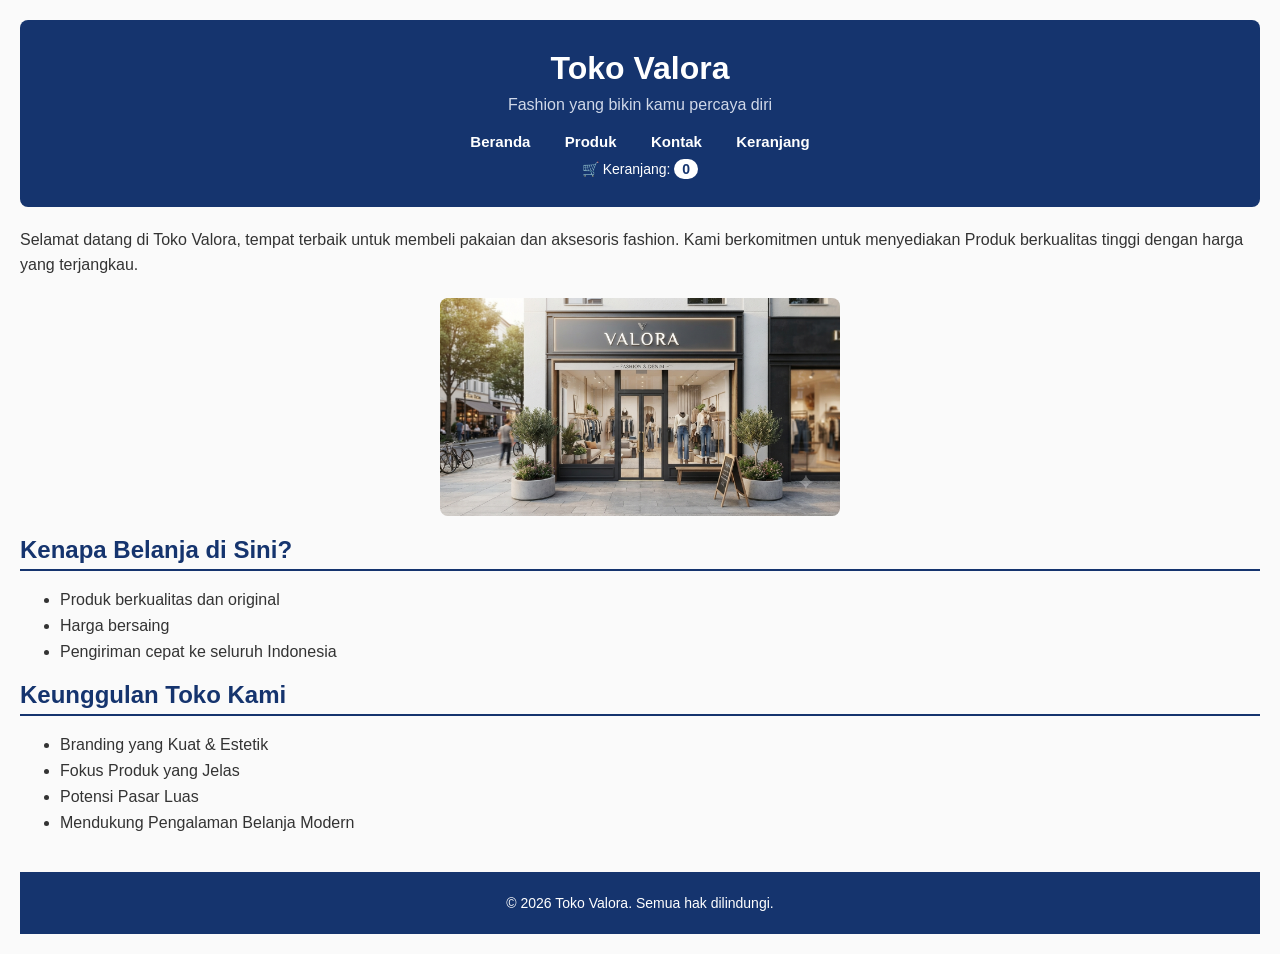
<file: index.html>
<!DOCTYPE html>
<html lang="id">
<head>
  <link rel="stylesheet" href="hari-2-style.css">
  <meta charset="UTF-8">
  <title>Toko Valora - Fashion Berkualitas Harga Terjangkau</title>
  <meta name="description" content="Toko Valora menjual produk fashion pria berkualitas seperti kemeja linen, celana chino, tas selempang, dan jaket kulit dengan harga terjangkau dan pengiriman cepat ke seluruh Indonesia.">
  <meta name="viewport" content="width=device-width, initial-scale=1.0">
</head>
<body>

<div class="header">
  <h1>Toko Valora</h1>
  <p>Fashion yang bikin kamu percaya diri</p>
  <nav class="menu">
  <a href="index.html">Beranda</a>
  <a href="produk.html">Produk</a>
  <a href="kontak.html">Kontak</a>
  <a href="keranjang.html">Keranjang</a>
</nav>
  <div class="keranjang-info">
    🛒 Keranjang: <span id="jumlah-keranjang">0</span>
  </div>
</div>

<p>
  Selamat datang di Toko Valora, tempat terbaik untuk membeli pakaian dan aksesoris fashion.
  Kami berkomitmen untuk menyediakan Produk berkualitas tinggi dengan harga yang terjangkau.
</p>

<img src="Gambar Toko.png" alt="Tampilan depan Toko Valora - toko fashion online terpercaya">

<h2>Kenapa Belanja di Sini?</h2>
<ul>
  <li>Produk berkualitas dan original</li>
  <li>Harga bersaing</li>
  <li>Pengiriman cepat ke seluruh Indonesia</li>
</ul>

<h2>Keunggulan Toko Kami</h2>
<ul>
  <li>Branding yang Kuat & Estetik</li>
  <li>Fokus Produk yang Jelas</li>
  <li>Potensi Pasar Luas</li>
  <li>Mendukung Pengalaman Belanja Modern</li>
</ul>

<div class="footer">
  <p>&copy; 2026 Toko Valora. Semua hak dilindungi.</p>
</div>

<script src="script.js"></script>
</body>
</html>
</file>
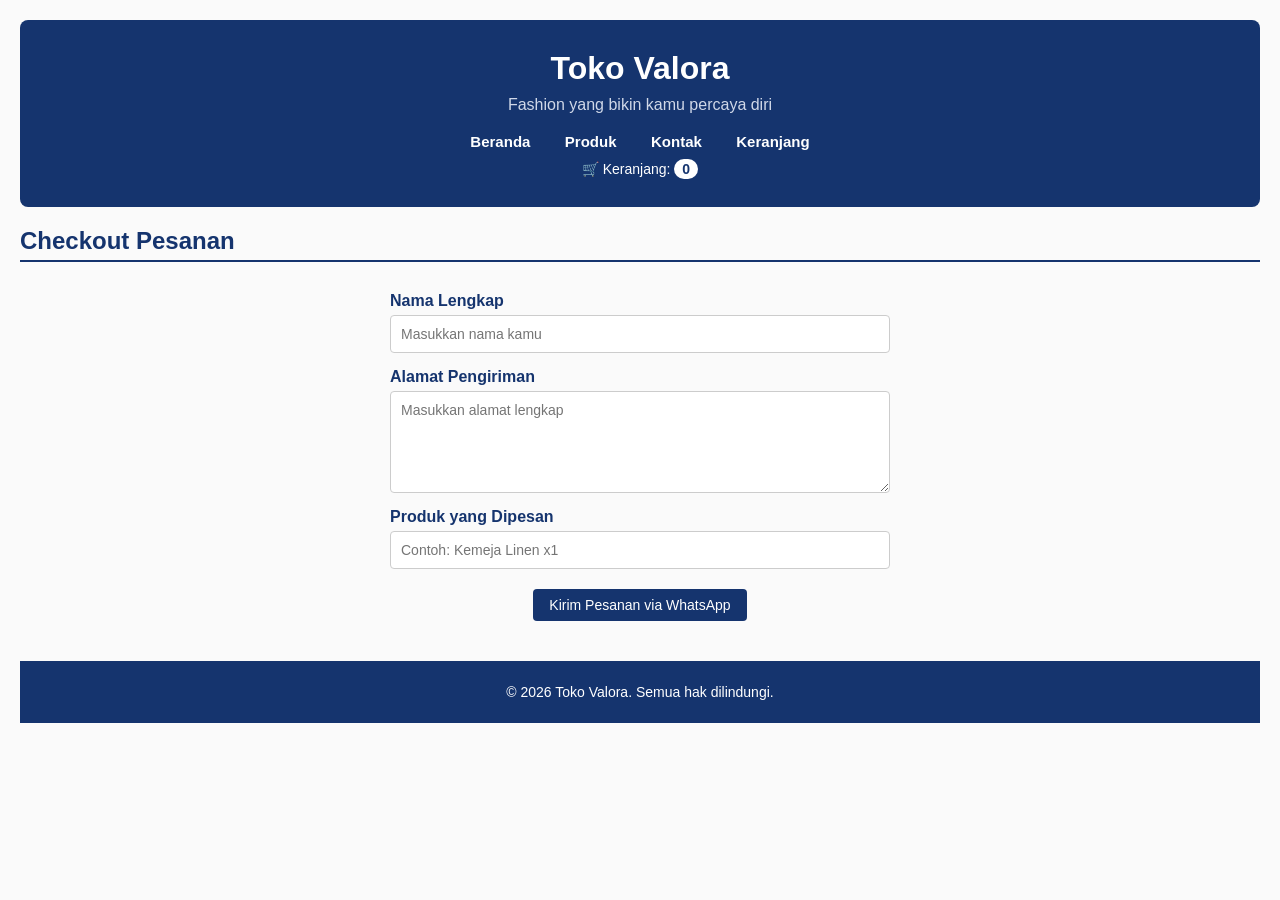
<file: checkout.html>
<!DOCTYPE html>
<html lang="id">
<head>
  <link rel="stylesheet" href="hari-2-style.css">
  <meta charset="UTF-8">
  <title>Checkout Pesanan | Toko Valora</title>
  <meta name="description" content="Selesaikan pesanan kamu di Toko Valora dengan mudah dan cepat, langsung terhubung ke WhatsApp untuk konfirmasi.">
  <meta name="viewport" content="width=device-width, initial-scale=1.0">
</head>
<body>

<div class="header">
  <h1>Toko Valora</h1>
  <p>Fashion yang bikin kamu percaya diri</p>
 <nav class="menu">
  <a href="index.html">Beranda</a>
  <a href="produk.html">Produk</a>
  <a href="kontak.html">Kontak</a>
  <a href="keranjang.html">Keranjang</a>
</nav>
  <div class="keranjang-info">
    🛒 Keranjang: <span id="jumlah-keranjang">0</span>
  </div>
</div>
<h2>Checkout Pesanan</h2>

<form id="form-checkout" class="form-checkout">

  <label for="nama">Nama Lengkap</label>
  <input type="text" id="nama" placeholder="Masukkan nama kamu" required>

  <label for="alamat">Alamat Pengiriman</label>
  <textarea id="alamat" placeholder="Masukkan alamat lengkap" required></textarea>

  <label for="produk">Produk yang Dipesan</label>
  <input type="text" id="produk" placeholder="Contoh: Kemeja Linen x1" required>

  <button type="submit" class="btn-checkout">Kirim Pesanan via WhatsApp</button>

</form>

<div class="footer">
  <p>&copy; 2026 Toko Valora. Semua hak dilindungi.</p>
</div>

<script src="script.js"></script>
</body>
</html>
</file>
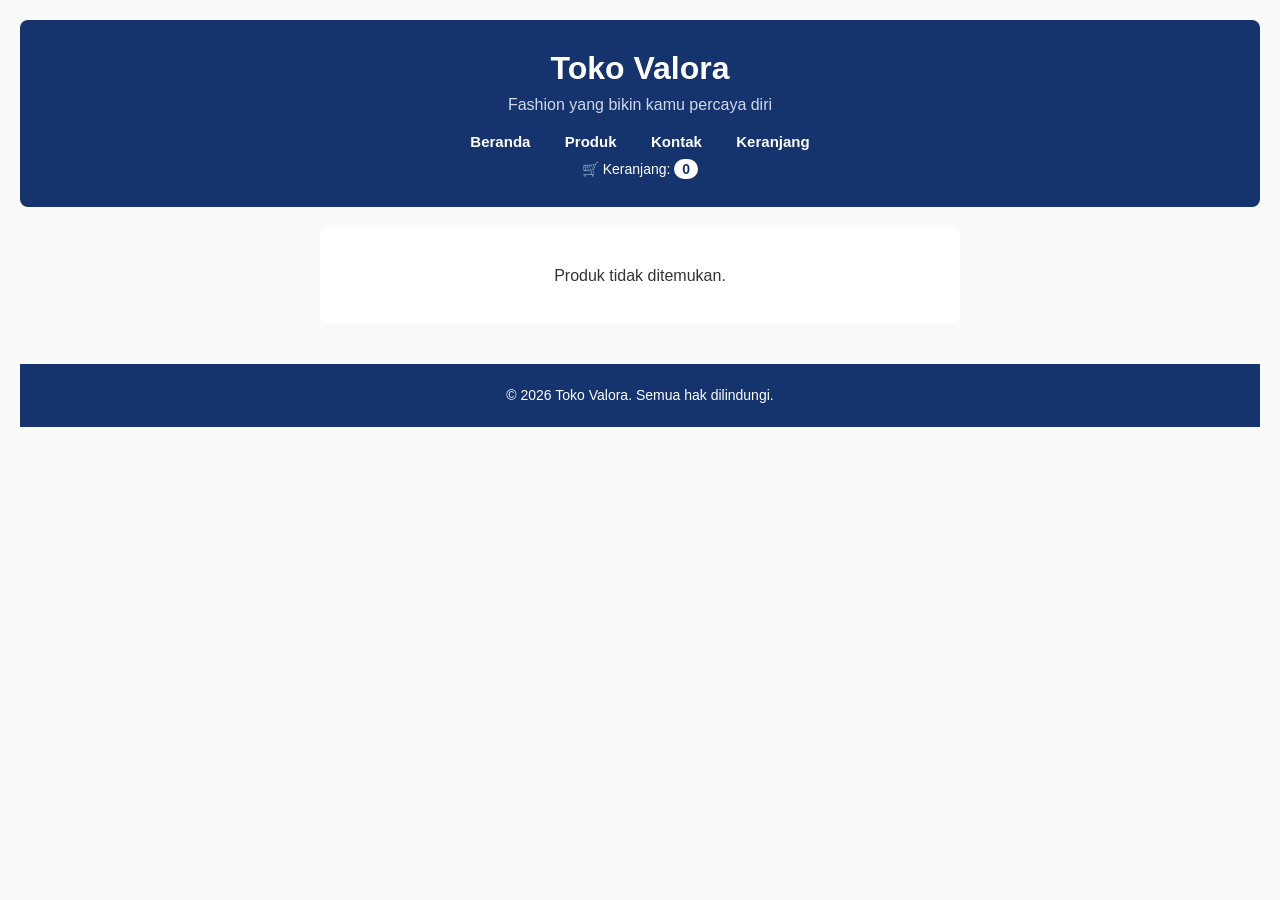
<file: detail-produk.html>
<!DOCTYPE html>
<html lang="id">
<head>
  <link rel="stylesheet" href="hari-2-style.css">
  <meta charset="UTF-8">
  <title>Detail Produk - Toko Valora</title>
  <meta name="viewport" content="width=device-width, initial-scale=1.0">
</head>
<body>

<div class="header">
  <h1>Toko Valora</h1>
  <p>Fashion yang bikin kamu percaya diri</p>
  <nav class="menu">
    <a href="index.html">Beranda</a>
    <a href="produk.html">Produk</a>
    <a href="kontak.html">Kontak</a>
    <a href="keranjang.html">Keranjang</a>
  </nav>
  <div class="keranjang-info">
    🛒 Keranjang: <span id="jumlah-keranjang">0</span>
  </div>
</div>

<div id="detail-produk-container" class="detail-produk-container">
  <!-- Detail produk akan muncul otomatis di sini lewat JavaScript -->
</div>

<div class="footer">
  <p>&copy; 2026 Toko Valora. Semua hak dilindungi.</p>
</div>
<div id="toast-notif" class="toast-notif"></div>

<script src="script.js"></script>
</body>
</html>
</file>
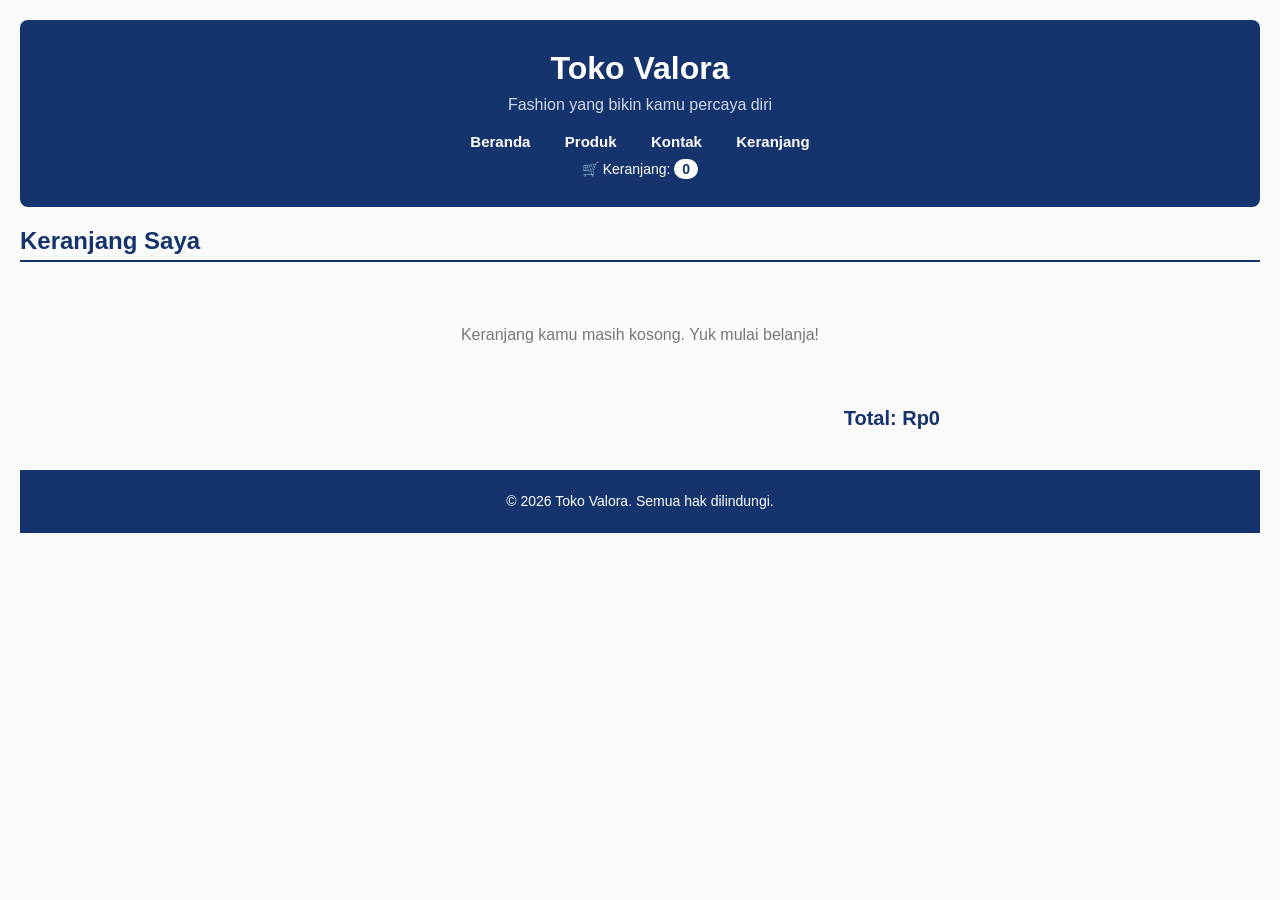
<file: keranjang.html>
<!DOCTYPE html>
<html lang="id">
<head>
  <link rel="stylesheet" href="hari-2-style.css">
  <meta charset="UTF-8">
  <title>Keranjang Belanja Saya | Toko Valora</title>
  <meta name="description" content="Lihat produk yang sudah kamu tambahkan ke keranjang belanja di Toko Valora sebelum melanjutkan ke checkout.">
  <meta name="viewport" content="width=device-width, initial-scale=1.0">
</head>
<body>

<div class="header">
  <h1>Toko Valora</h1>
  <p>Fashion yang bikin kamu percaya diri</p>
  <nav class="menu">
  <a href="index.html">Beranda</a>
  <a href="produk.html">Produk</a>
  <a href="kontak.html">Kontak</a>
  <a href="keranjang.html">Keranjang</a>
</nav>
  <div class="keranjang-info">
    🛒 Keranjang: <span id="jumlah-keranjang">0</span>
  </div>
</div>

<h2>Keranjang Saya</h2>

<div id="daftar-keranjang" class="daftar-keranjang">
  <!-- Item keranjang akan muncul otomatis di sini lewat JavaScript -->
</div>

<div class="total-harga">
  Total: <span id="total-harga">Rp0</span>
</div>

<a href="checkout.html" id="btn-checkout-link" class="btn-tambah btn-checkout-link">Lanjut ke Checkout</a>

<div class="footer">
  <p>&copy; 2026 Toko Valora. Semua hak dilindungi.</p>
</div>

<script src="script.js"></script>
</body>
</html>
</file>
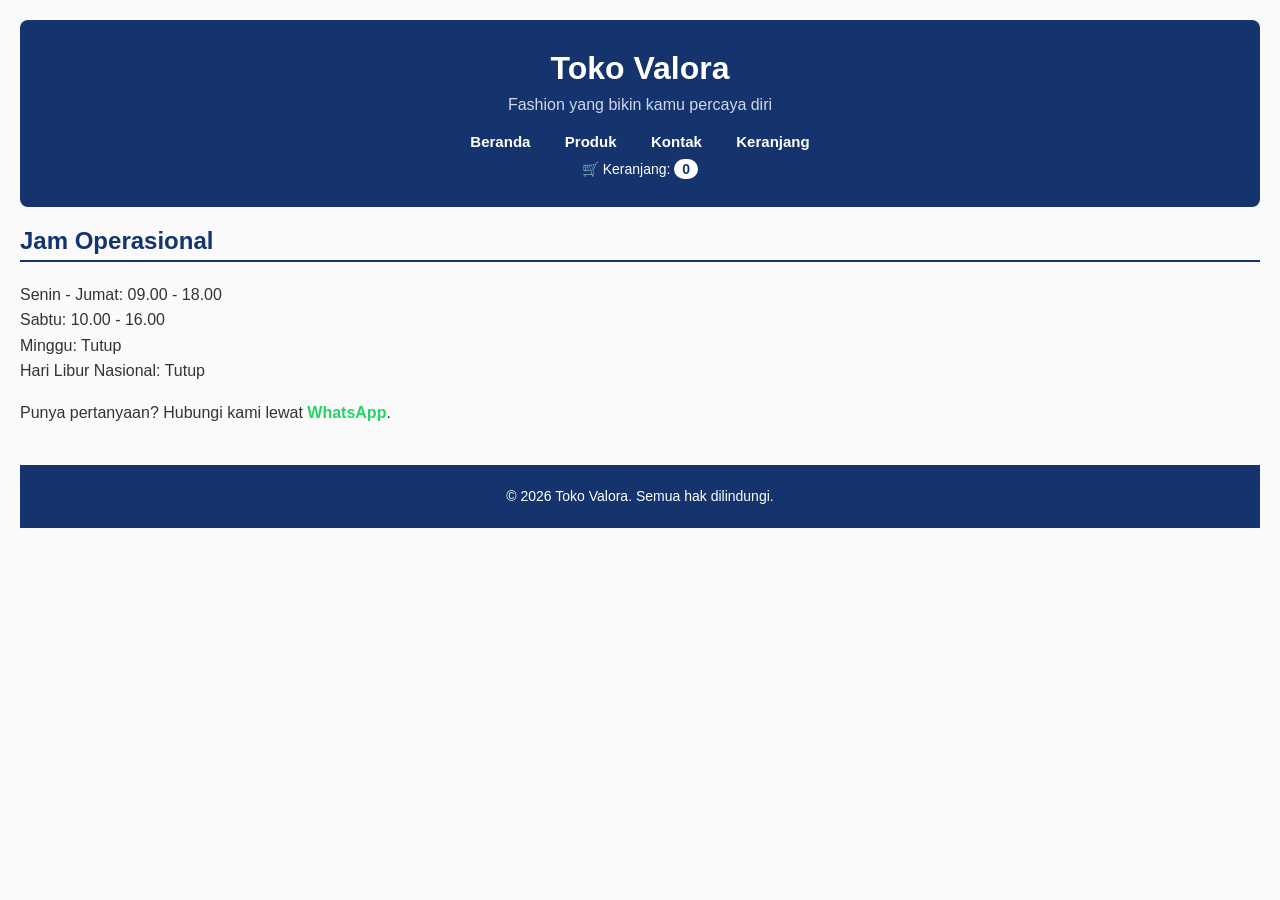
<file: kontak.html>
<!DOCTYPE html>
<html lang="id">
<head>
  <link rel="stylesheet" href="hari-2-style.css">
  <meta charset="UTF-8">
  <title>Hubungi Kami - Jam Operasional & WhatsApp | Toko Valora</title>
  <meta name="description" content="Hubungi Toko Valora untuk pertanyaan seputar produk dan pemesanan. Cek jam operasional dan hubungi kami langsung lewat WhatsApp.">
  <meta name="viewport" content="width=device-width, initial-scale=1.0">
</head>
<body>

<div class="header">
  <h1>Toko Valora</h1>
  <p>Fashion yang bikin kamu percaya diri</p>
 <nav class="menu">
  <a href="index.html">Beranda</a>
  <a href="produk.html">Produk</a>
  <a href="kontak.html">Kontak</a>
  <a href="keranjang.html">Keranjang</a>
</nav>
  <div class="keranjang-info">
    🛒 Keranjang: <span id="jumlah-keranjang">0</span>
  </div>
</div>

<h2>Jam Operasional</h2>
<p>
  Senin - Jumat: 09.00 - 18.00 <br>
  Sabtu: 10.00 - 16.00 <br>
  Minggu: Tutup <br>
  Hari Libur Nasional: Tutup
</p>
<p>
  Punya pertanyaan? Hubungi kami lewat
  <a href="https://wa.me/6281234567890">WhatsApp</a>.
</p>

<div class="footer">
  <p>&copy; 2026 Toko Valora. Semua hak dilindungi.</p>
</div>
<script src="script.js"></script>
</body>
</html>
</file>
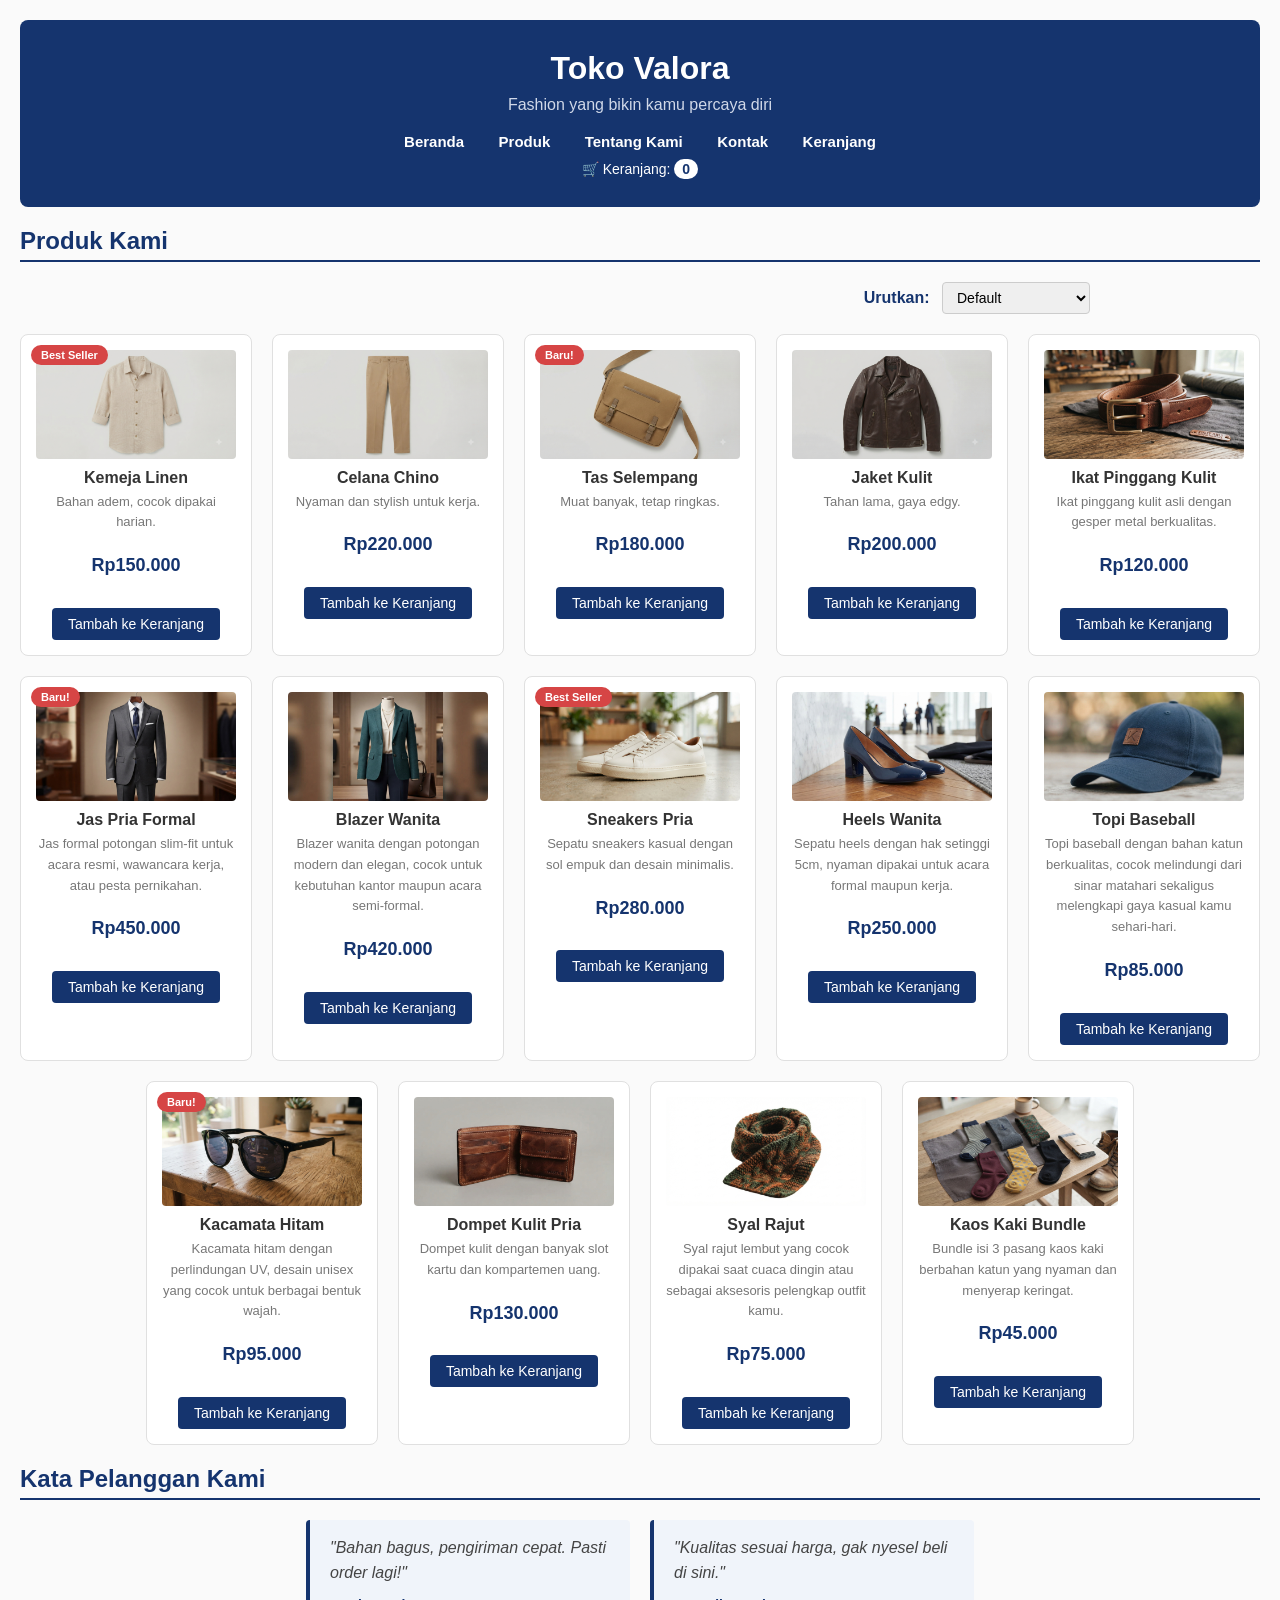
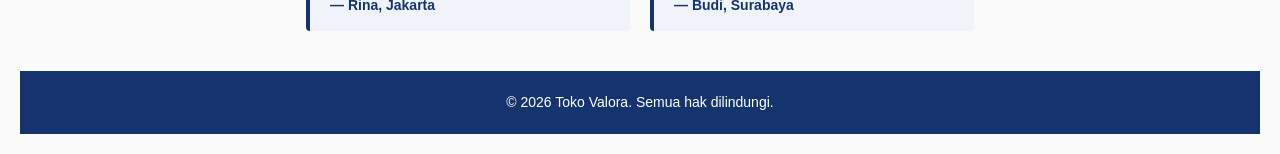
<file: produk.html>
<!DOCTYPE html>
<html lang="id">
<head>
  <link rel="stylesheet" href="hari-2-style.css">
  <meta charset="UTF-8">
  <title>Produk Fashion - Kemeja, Celana, Tas & Jaket | Toko Valora</title>
  <meta name="description" content="Jelajahi koleksi produk fashion Toko Valora: kemeja linen, celana chino, tas selempang, dan jaket kulit dengan kualitas terbaik dan harga terjangkau.">
  <meta name="viewport" content="width=device-width, initial-scale=1.0">
</head>
<body>

<div class="header">
  <h1>Toko Valora</h1>
  <p>Fashion yang bikin kamu percaya diri</p>
 <nav class="menu">
  <a href="index.html">Beranda</a>
  <a href="produk.html">Produk</a>
  <a href="tentang.html">Tentang Kami</a>
  <a href="kontak.html">Kontak</a>
  <a href="keranjang.html">Keranjang</a>
</nav>
  <div class="keranjang-info">
    🛒 Keranjang: <span id="jumlah-keranjang">0</span>
  </div>
</div>

<h2>Produk Kami</h2>

<div class="filter-container">
  <label for="urutkan">Urutkan:</label>
  <select id="urutkan">
    <option value="default">Default</option>
    <option value="termurah">Harga: Termurah</option>
    <option value="termahal">Harga: Termahal</option>
  </select>
</div>

<div id="produk-container" class="produk-container">
  <!-- Card produk akan muncul otomatis di sini lewat JavaScript -->
</div>

<h2>Kata Pelanggan Kami</h2>
<div class="testimoni-container">

  <div class="testimoni-card">
    <p class="testimoni-teks">"Bahan bagus, pengiriman cepat. Pasti order lagi!"</p>
    <p class="testimoni-nama">— Rina, Jakarta</p>
  </div>

  <div class="testimoni-card">
    <p class="testimoni-teks">"Kualitas sesuai harga, gak nyesel beli di sini."</p>
    <p class="testimoni-nama">— Budi, Surabaya</p>
  </div>

</div>

<div class="footer">
  <p>&copy; 2026 Toko Valora. Semua hak dilindungi.</p>
</div>
<div id="toast-notif" class="toast-notif"></div>

<script src="script.js"></script>
</body>
</html>
</file>
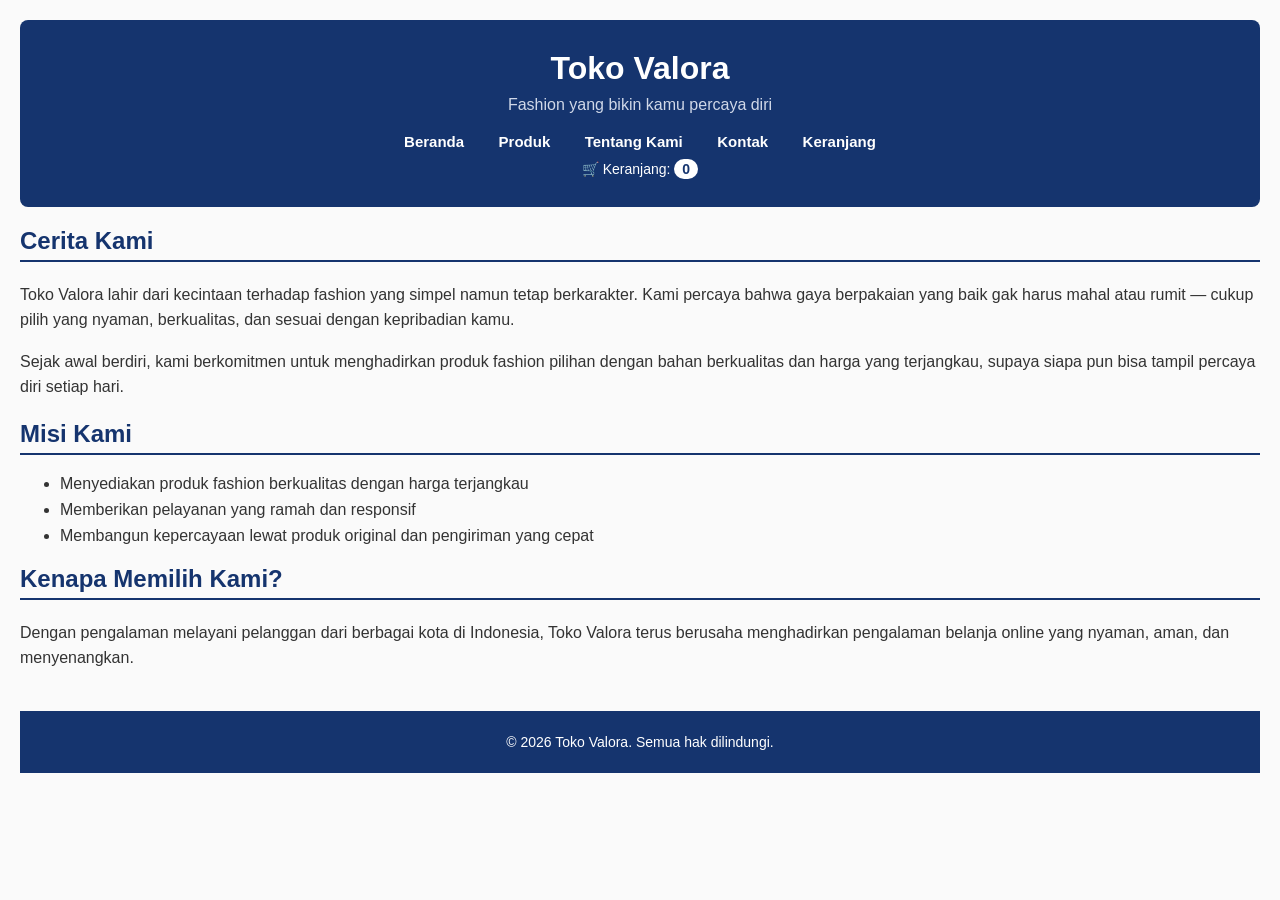
<file: tentang.html>
<!DOCTYPE html>
<html lang="id">
<head>
  <link rel="stylesheet" href="hari-2-style.css">
  <meta charset="UTF-8">
  <title>Tentang Kami - Cerita Toko Valora</title>
  <meta name="description" content="Kenali lebih dekat Toko Valora, toko fashion online yang menghadirkan produk berkualitas dengan harga terjangkau untuk gaya sehari-hari kamu.">
  <meta name="viewport" content="width=device-width, initial-scale=1.0">
</head>
<body>

<div class="header">
  <h1>Toko Valora</h1>
  <p>Fashion yang bikin kamu percaya diri</p>
  <nav class="menu">
    <a href="index.html">Beranda</a>
    <a href="produk.html">Produk</a>
    <a href="tentang.html">Tentang Kami</a>
    <a href="kontak.html">Kontak</a>
    <a href="keranjang.html">Keranjang</a>
  </nav>
  <div class="keranjang-info">
    🛒 Keranjang: <span id="jumlah-keranjang">0</span>
  </div>
</div>

<h2>Cerita Kami</h2>
<p>
  Toko Valora lahir dari kecintaan terhadap fashion yang simpel namun tetap berkarakter.
  Kami percaya bahwa gaya berpakaian yang baik gak harus mahal atau rumit — cukup pilih
  yang nyaman, berkualitas, dan sesuai dengan kepribadian kamu.
</p>
<p>
  Sejak awal berdiri, kami berkomitmen untuk menghadirkan produk fashion pilihan dengan
  bahan berkualitas dan harga yang terjangkau, supaya siapa pun bisa tampil percaya diri
  setiap hari.
</p>

<h2>Misi Kami</h2>
<ul>
  <li>Menyediakan produk fashion berkualitas dengan harga terjangkau</li>
  <li>Memberikan pelayanan yang ramah dan responsif</li>
  <li>Membangun kepercayaan lewat produk original dan pengiriman yang cepat</li>
</ul>

<h2>Kenapa Memilih Kami?</h2>
<p>
  Dengan pengalaman melayani pelanggan dari berbagai kota di Indonesia, Toko Valora terus
  berusaha menghadirkan pengalaman belanja online yang nyaman, aman, dan menyenangkan.
</p>

<div class="footer">
  <p>&copy; 2026 Toko Valora. Semua hak dilindungi.</p>
</div>

<script src="script.js"></script>
</body>
</html>
</file>
<file: hari-2-style.css>
/* ===== Pengaturan Umum ===== */
body {
  font-family: Arial, sans-serif;
  color: #333333;
  background-color: #fafafa;
  margin: 0;
  padding: 20px;
}

/* ===== Judul Utama ===== */
h1 {
  color: #15346e;
  text-align: center;
}

/* ===== Sub Judul ===== */
h2 {
  color: #15346e;
  border-bottom: 2px solid #15346e;
  padding-bottom: 5px;
}

/* ===== Paragraf ===== */
p {
  line-height: 1.6;
}

/* ===== Gambar ===== */
img {
  width: 100%;
  max-width: 400px;
  display: block;
  margin: 20px auto;
  border-radius: 8px;
}

/* ===== List ===== */
li {
  margin-bottom: 8px;
}

/* ===== Link ===== */
a {
  color: #25D366;
  font-weight: bold;
  text-decoration: none;
}

/* ===== Header Toko ===== */
.header {
  background-color: #15346e;
  padding: 30px 20px;
  border-radius: 8px;
  margin-bottom: 20px;
}

.header h1 {
  color: white;
  margin: 0;
}

.header p {
  color: #d0d8e8;
  text-align: center;
  margin: 5px 0 0 0;
}

/* ===== Efek Hover ===== */
a:hover {
  color: #128C4A;
  text-decoration: underline;
}

li {
  transition: color 0.2s;
}

li:hover {
  color: #15346e;
}

/* ===== Footer ===== */
.footer {
  margin-top: 40px;
  padding: 20px;
  background-color: #15346e;
  text-align: center;
}

.footer p {
  color: white;
  margin: 0;
  font-size: 14px;
}

/* ===== Grid Produk (Flexbox) ===== */
.produk-container {
  display: flex;
  gap: 20px;
  flex-wrap: wrap;
  justify-content: center;
  margin: 20px 0;
}

.produk-card {
  background-color: white;
  border: 1px solid #e0e0e0;
  border-radius: 8px;
  padding: 15px;
  width: 200px;
  text-align: center;
  transition: transform 0.2s, box-shadow 0.2s;
}

.produk-card:hover {
  transform: translateY(-5px);
  box-shadow: 0 8px 16px rgba(0,0,0,0.1);
}

.produk-card img {
  width: 100%;
  max-width: 100%;
  border-radius: 4px;
  margin: 0 0 10px 0;
}

.produk-card h3 {
  font-size: 16px;
  margin: 5px 0;
  color: #333333;
}

.harga {
  color: #15346e;
  font-weight: bold;
  font-size: 18px;
}

/* ===== Responsive: Layar Tablet & HP ===== */
@media (max-width: 768px) {
  .header h1 {
    font-size: 24px;
  }

  .produk-card {
    width: 45%;
  }
}

/* ===== Responsive: Layar HP Kecil ===== */
@media (max-width: 480px) {
  .produk-card {
    width: 100%;
  }

  .header {
    padding: 20px 10px;
  }
}

/* ===== Menu Navigasi ===== */
.menu {
  margin-top: 15px;
  text-align: center;
}

.menu a {
  color: white;
  margin: 0 15px;
  font-size: 15px;
  text-decoration: none;
  border-bottom: 2px solid transparent;
  padding-bottom: 3px;
  transition: border-color 0.2s;
}

.menu a:hover {
  border-color: white;
}

.deskripsi {
  font-size: 13px;
  color: #777777;
  margin: 5px 0;
}

/* ===== Testimoni ===== */
.testimoni-container {
  display: flex;
  gap: 20px;
  flex-wrap: wrap;
  justify-content: center;
  margin: 20px 0;
}

.testimoni-card {
  background-color: #f0f4fa;
  border-left: 4px solid #15346e;
  padding: 15px 20px;
  width: 280px;
  border-radius: 4px;
}

.testimoni-teks {
  font-style: italic;
  color: #444444;
  margin: 0 0 8px 0;
}

.testimoni-nama {
  font-weight: bold;
  color: #15346e;
  margin: 0;
  font-size: 14px;
}

/* ===== Tombol Tambah ke Keranjang ===== */
.btn-tambah {
  background-color: #15346e;
  color: white;
  border: none;
  padding: 8px 16px;
  border-radius: 4px;
  cursor: pointer;
  font-size: 14px;
  margin-top: 10px;
  transition: background-color 0.2s;
}

.btn-tambah:hover {
  background-color: #1e4a94;
}

/* ===== Info Keranjang ===== */
.keranjang-info {
  margin-top: 10px;
  text-align: center;
  color: white;
  font-size: 14px;
}

#jumlah-keranjang {
  font-weight: bold;
  background-color: white;
  color: #15346e;
  padding: 2px 8px;
  border-radius: 10px;
}

/* ===== Form Checkout ===== */
.form-checkout {
  max-width: 500px;
  margin: 20px auto;
  display: flex;
  flex-direction: column;
  gap: 5px;
}

.form-checkout label {
  font-weight: bold;
  color: #15346e;
  margin-top: 10px;
}

.form-checkout input,
.form-checkout textarea {
  padding: 10px;
  border: 1px solid #cccccc;
  border-radius: 4px;
  font-family: Arial, sans-serif;
  font-size: 14px;
}

.form-checkout textarea {
  min-height: 80px;
  resize: vertical;
}

.form-checkout button {
  margin-top: 15px;
  align-self: center;
}

/* ===== Tombol Checkout ===== */
.btn-checkout {
  background-color: #15346e;
  color: white;
  border: none;
  padding: 8px 16px;
  border-radius: 4px;
  cursor: pointer;
  font-size: 14px;
  margin-top: 10px;
  transition: background-color 0.2s;
}

.btn-checkout:hover {
  background-color: #1e4a94;
}

/* ===== Halaman Keranjang ===== */
.daftar-keranjang {
  max-width: 600px;
  margin: 20px auto;
}

.item-keranjang {
  display: flex;
  justify-content: space-between;
  align-items: center;
  background-color: white;
  border: 1px solid #e0e0e0;
  border-radius: 8px;
  padding: 15px;
  margin-bottom: 10px;
}

.item-keranjang-info h4 {
  margin: 0 0 5px 0;
  color: #333333;
}

.item-keranjang-info p {
  margin: 0;
  color: #15346e;
  font-weight: bold;
}

.btn-hapus {
  background-color: #d64545;
  color: white;
  border: none;
  padding: 6px 12px;
  border-radius: 4px;
  cursor: pointer;
  font-size: 13px;
}

.btn-hapus:hover {
  background-color: #b53838;
}

.total-harga {
  max-width: 600px;
  margin: 20px auto;
  text-align: right;
  font-size: 20px;
  font-weight: bold;
  color: #15346e;
}

.btn-checkout-link {
  display: block;
  max-width: 200px;
  margin: 20px auto;
  text-align: center;
  text-decoration: none;
}

/* ===== Link Nama Produk ===== */
.produk-card h3 a {
  color: #333333;
  text-decoration: none;
}

.produk-card h3 a:hover {
  color: #15346e;
  text-decoration: underline;
}

/* ===== Detail Produk ===== */
.detail-produk-container {
  max-width: 600px;
  margin: 20px auto;
  background-color: white;
  border-radius: 8px;
  padding: 20px;
  text-align: center;
}

.detail-produk-container img {
  max-width: 300px;
  margin: 0 auto 20px auto;
}

.detail-produk-container h2 {
  border: none;
}

.detail-produk-harga {
  font-size: 22px;
  font-weight: bold;
  color: #15346e;
  margin: 10px 0;
}

.detail-produk-deskripsi {
  text-align: left;
  color: #555555;
  line-height: 1.6;
  margin-bottom: 20px;
}

.keranjang-kosong {
  text-align: center;
  color: #777777;
  padding: 40px 20px;
  font-size: 16px;
}

/* ===== Toast Notification ===== */
.toast-notif {
  position: fixed;
  bottom: 20px;
  right: 20px;
  background-color: #15346e;
  color: white;
  padding: 12px 20px;
  border-radius: 6px;
  font-size: 14px;
  box-shadow: 0 4px 12px rgba(0,0,0,0.2);
  opacity: 0;
  transform: translateY(20px);
  transition: opacity 0.3s, transform 0.3s;
  pointer-events: none;
  z-index: 1000;
}

.toast-notif.show {
  opacity: 1;
  transform: translateY(0);
}

/* ===== Badge Produk ===== */
.produk-card {
  position: relative;
}

.badge {
  position: absolute;
  top: 10px;
  left: 10px;
  background-color: #d64545;
  color: white;
  font-size: 11px;
  font-weight: bold;
  padding: 4px 10px;
  border-radius: 12px;
  z-index: 10;
}

.detail-produk-container {
  position: relative;
}

.detail-produk-container .badge {
  top: 20px;
  left: 20px;
}

/* ===== Filter Urutkan ===== */
.filter-container {
  max-width: 900px;
  margin: 0 auto 20px auto;
  text-align: right;
  padding: 0 20px;
}

.filter-container label {
  font-weight: bold;
  color: #15346e;
  margin-right: 8px;
}

.filter-container select {
  padding: 6px 10px;
  border: 1px solid #cccccc;
  border-radius: 4px;
  font-size: 14px;
}
</file>
